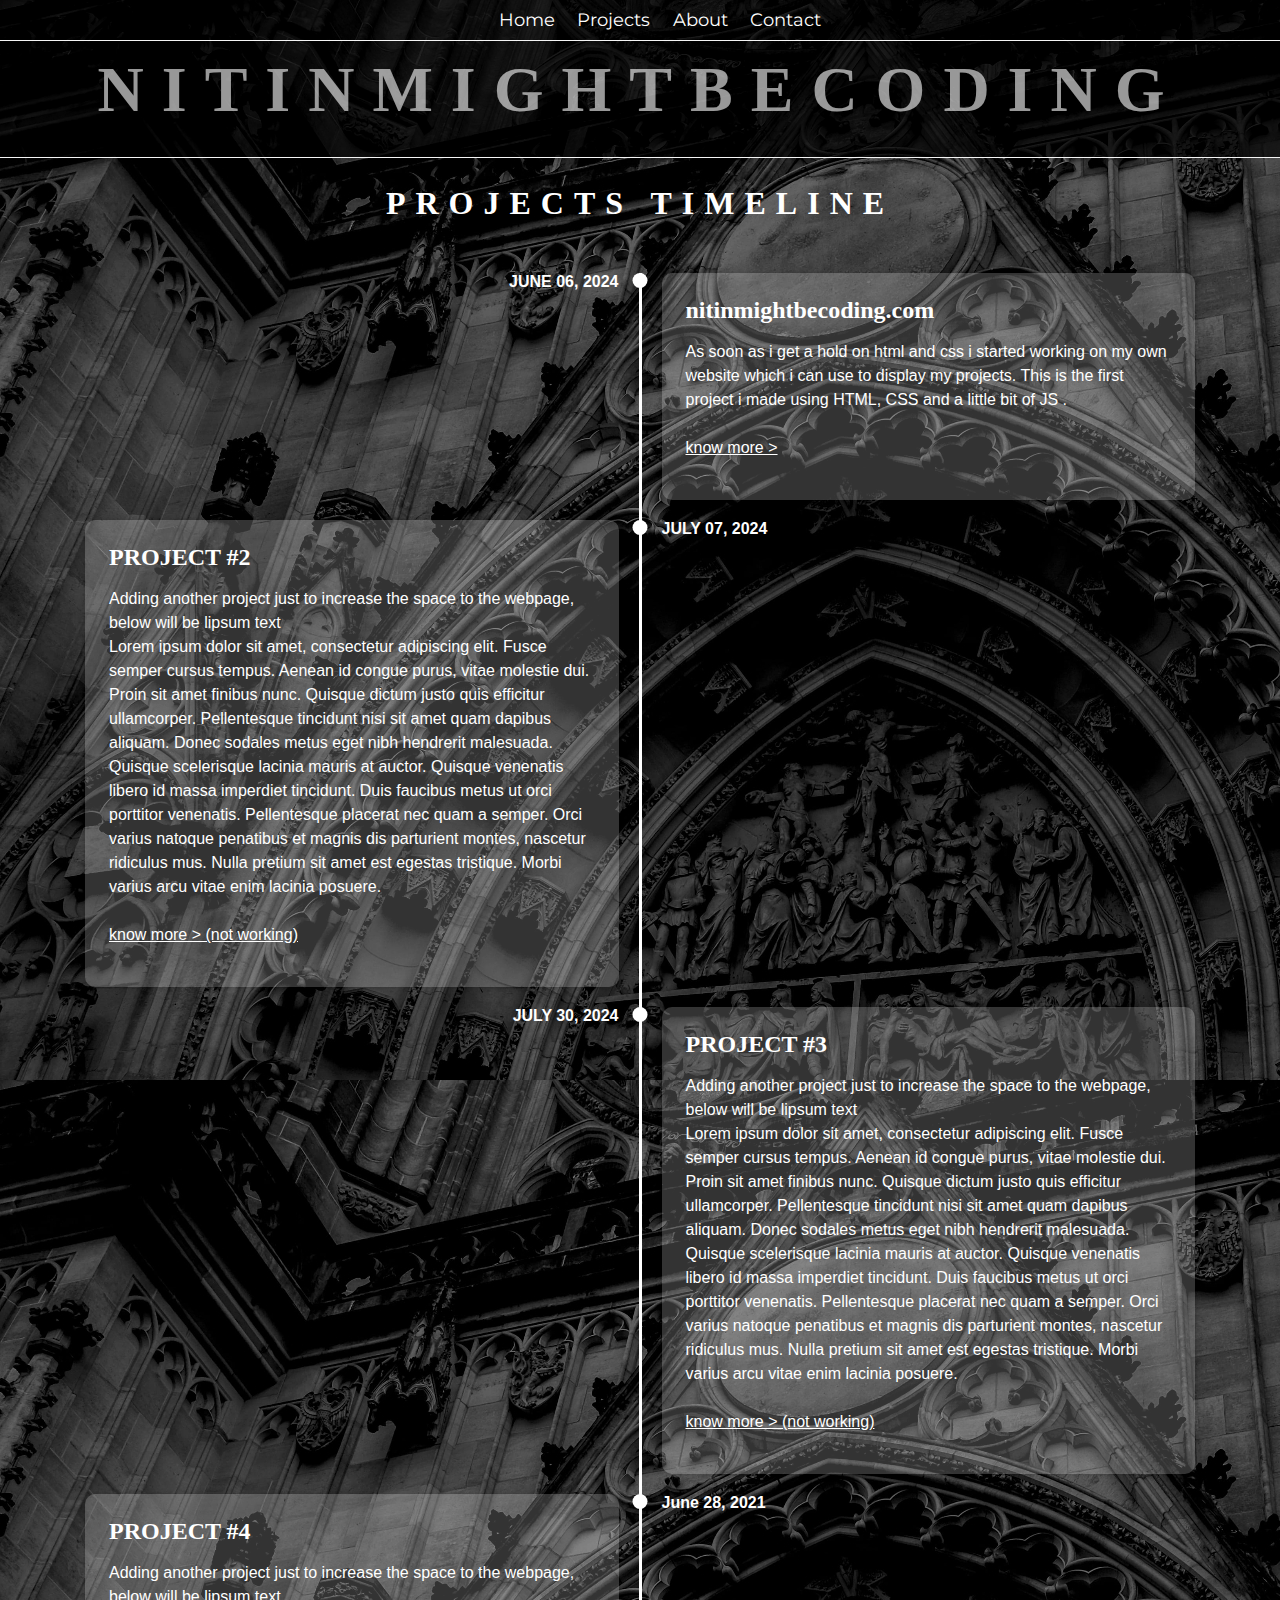
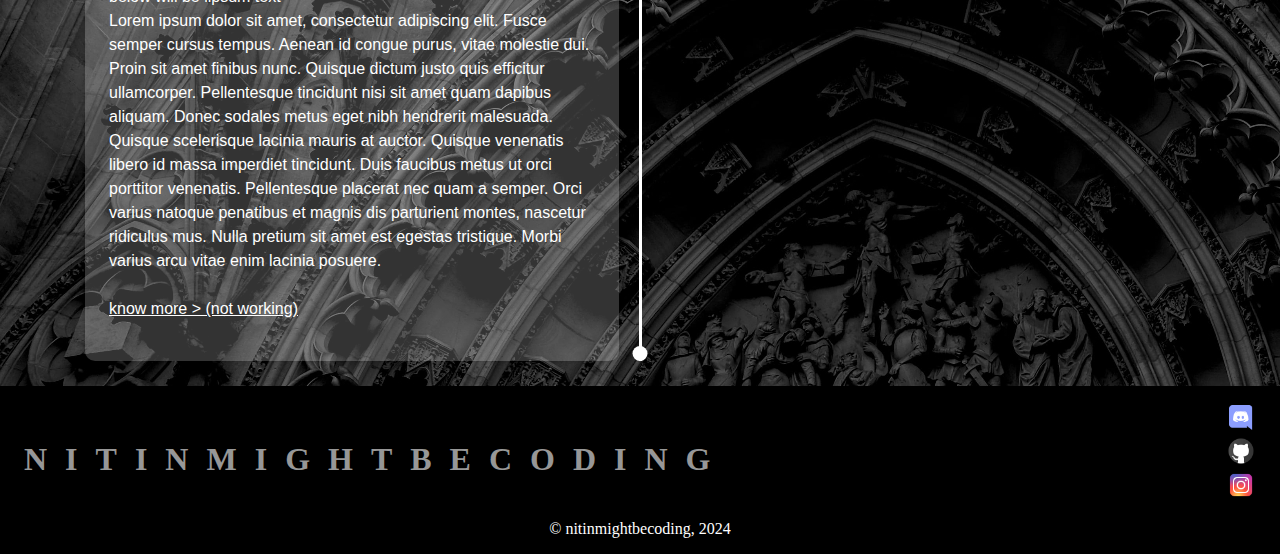
<file: index.html>
<!DOCTYPE html>
<html lang="en">
<head>
    <meta charset="UTF-8">
    <meta name ="author" content="nitinmightbecoding"> 
    <meta name="viewport" content="width=device-width, initial-scale=1.0">
    <title>WELCOME</title>
    <link rel="icon" href="media/icon.jpg" type="image/x-icon">
    <link rel="stylesheet" href="istyles.css" type="text/css">
</head>
<body class="bimage" background="media/bimage.jpg">
        <header class="main-header">
            <nav class="nav main-nav">
                <ul>
                    <a href="index.html"><li>Home</li></a>
                    <a href="projects.html"><li>Projects</li></a>
                    <a href="about.html"><li>About</li></a>
                    <a href="contact.html"><li>Contact</li></a>
                </ul>
            </nav>
            <h1 class="title big-title">NITINMIGHTBECODING</h1>
        </header>
        <section class="content-section container">
            <h2 class="section-header">PROJECTS TIMELINE</h2>
            <div class="timeline">
                <div class="timeline__component">
                  <strong><div class="timeline__date timeline__date--right">JUNE 06, 2024</div></strong>
                </div>
                <div class="timeline__middle">
                  <div class="timeline__point"></div>
                </div>
                <div class="timeline__component timeline__component--bg">
                  <h2 class="timeline__title">nitinmightbecoding.com</h2>
                  <p class="timeline__paragraph">
                    As soon as i get a hold on html and css i started working on my own website which i can use to display my projects. This is the first project i made using HTML, CSS and a little bit of JS . <br><br> <a class="kmore" href="ownwebsite.html" target="_blank">know more ></a>
                  </p>
                </div>
                <div class="timeline__component timeline__component--bg">
                  <h2 class="timeline__title">PROJECT #2</h2>
                  <p class="timeline__paragraph">
                    Adding another project just to increase the space to the webpage, below will be lipsum text <br> Lorem ipsum dolor sit amet, consectetur adipiscing elit. Fusce semper cursus tempus. Aenean id congue purus, vitae molestie dui. Proin sit amet finibus nunc. Quisque dictum justo quis efficitur ullamcorper. Pellentesque tincidunt nisi sit amet quam dapibus aliquam. Donec sodales metus eget nibh hendrerit malesuada. Quisque scelerisque lacinia mauris at auctor. Quisque venenatis libero id massa imperdiet tincidunt. Duis faucibus metus ut orci porttitor venenatis. Pellentesque placerat nec quam a semper. Orci varius natoque penatibus et magnis dis parturient montes, nascetur ridiculus mus. Nulla pretium sit amet est egestas tristique. Morbi varius arcu vitae enim lacinia posuere.<br><br> <a class="kmore" href="ownwebsite.html" target="_self">know more > (not working)</a></p>
                </div>
                <div class="timeline__middle">
                  <div class="timeline__point"></div>
                </div>
                <div class="timeline__component">
                  <strong><div class="timeline__date">JULY 07, 2024</div></strong>
                </div>
                <div class="timeline__component">
                  <strong><div class="timeline__date timeline__date--right">JULY 30, 2024</div></strong>
                </div>
                <div class="timeline__middle">
                  <div class="timeline__point"></div>
                </div>
                <div class="timeline__component timeline__component--bg">
                  <h2 class="timeline__title">PROJECT #3</h2>
                  <p class="timeline__paragraph">
                    Adding another project just to increase the space to the webpage, below will be lipsum text <br> Lorem ipsum dolor sit amet, consectetur adipiscing elit. Fusce semper cursus tempus. Aenean id congue purus, vitae molestie dui. Proin sit amet finibus nunc. Quisque dictum justo quis efficitur ullamcorper. Pellentesque tincidunt nisi sit amet quam dapibus aliquam. Donec sodales metus eget nibh hendrerit malesuada. Quisque scelerisque lacinia mauris at auctor. Quisque venenatis libero id massa imperdiet tincidunt. Duis faucibus metus ut orci porttitor venenatis. Pellentesque placerat nec quam a semper. Orci varius natoque penatibus et magnis dis parturient montes, nascetur ridiculus mus. Nulla pretium sit amet est egestas tristique. Morbi varius arcu vitae enim lacinia posuere.<br><br> <a class="kmore" href="ownwebsite.html" target="_self">know more > (not working)</a>
                  </p>
                </div>
                <div class="timeline__component timeline__component--bottom timeline__component--bg">
                  <h2 class="timeline__title">PROJECT #4</h2>
                  <p class="timeline__paragraph">
                    Adding another project just to increase the space to the webpage, below will be lipsum text <br> Lorem ipsum dolor sit amet, consectetur adipiscing elit. Fusce semper cursus tempus. Aenean id congue purus, vitae molestie dui. Proin sit amet finibus nunc. Quisque dictum justo quis efficitur ullamcorper. Pellentesque tincidunt nisi sit amet quam dapibus aliquam. Donec sodales metus eget nibh hendrerit malesuada. Quisque scelerisque lacinia mauris at auctor. Quisque venenatis libero id massa imperdiet tincidunt. Duis faucibus metus ut orci porttitor venenatis. Pellentesque placerat nec quam a semper. Orci varius natoque penatibus et magnis dis parturient montes, nascetur ridiculus mus. Nulla pretium sit amet est egestas tristique. Morbi varius arcu vitae enim lacinia posuere.<br><br> <a class="kmore" href="ownwebsite.html" target="_self">know more > (not working)</a>
                  </p>
                </div>
                <div class="timeline__middle">
                  <div class="timeline__point"></div>
                  <div class="timeline__point timeline__point--bottom"></div>
                </div>
                <div class="timeline__component timeline__component--bottom">
                  <strong><div class="timeline__date">June 28, 2021</div></strong>
                </div>
              </div>
    </section>
    <audio autoplay loop>
        <source src="media/subwoofer-lullaby.mp3" type="audio/mp3">
    </audio>
    <footer class="main-footer">
        <div class="container main-footer-container">
        <h3 class="title">NITINMIGHTBECODING</h3>
        <ul class="nav nav-footer">
            <li><a href="https://discord.com/users/1042012289756315689" target="_blank"><img src="media/discord.png" width="30px" alt="discord logo"></a></li>
            <li><a href="https://github.com/nitinmightbecoding" target="_blank"><img src="media/github.png" width="30px" alt="github logo"></a></li>
            <li><a href="https://www.instagram.com/nitinhaslostit/" target="_blank"><img src="media/instagram.png" width="30px" alt="IG logo"></a></li>
        </ul>
        </div>
        <p class="copyright">© nitinmightbecoding, 2024</p>
    </footer>
</body>
</html>
</file>
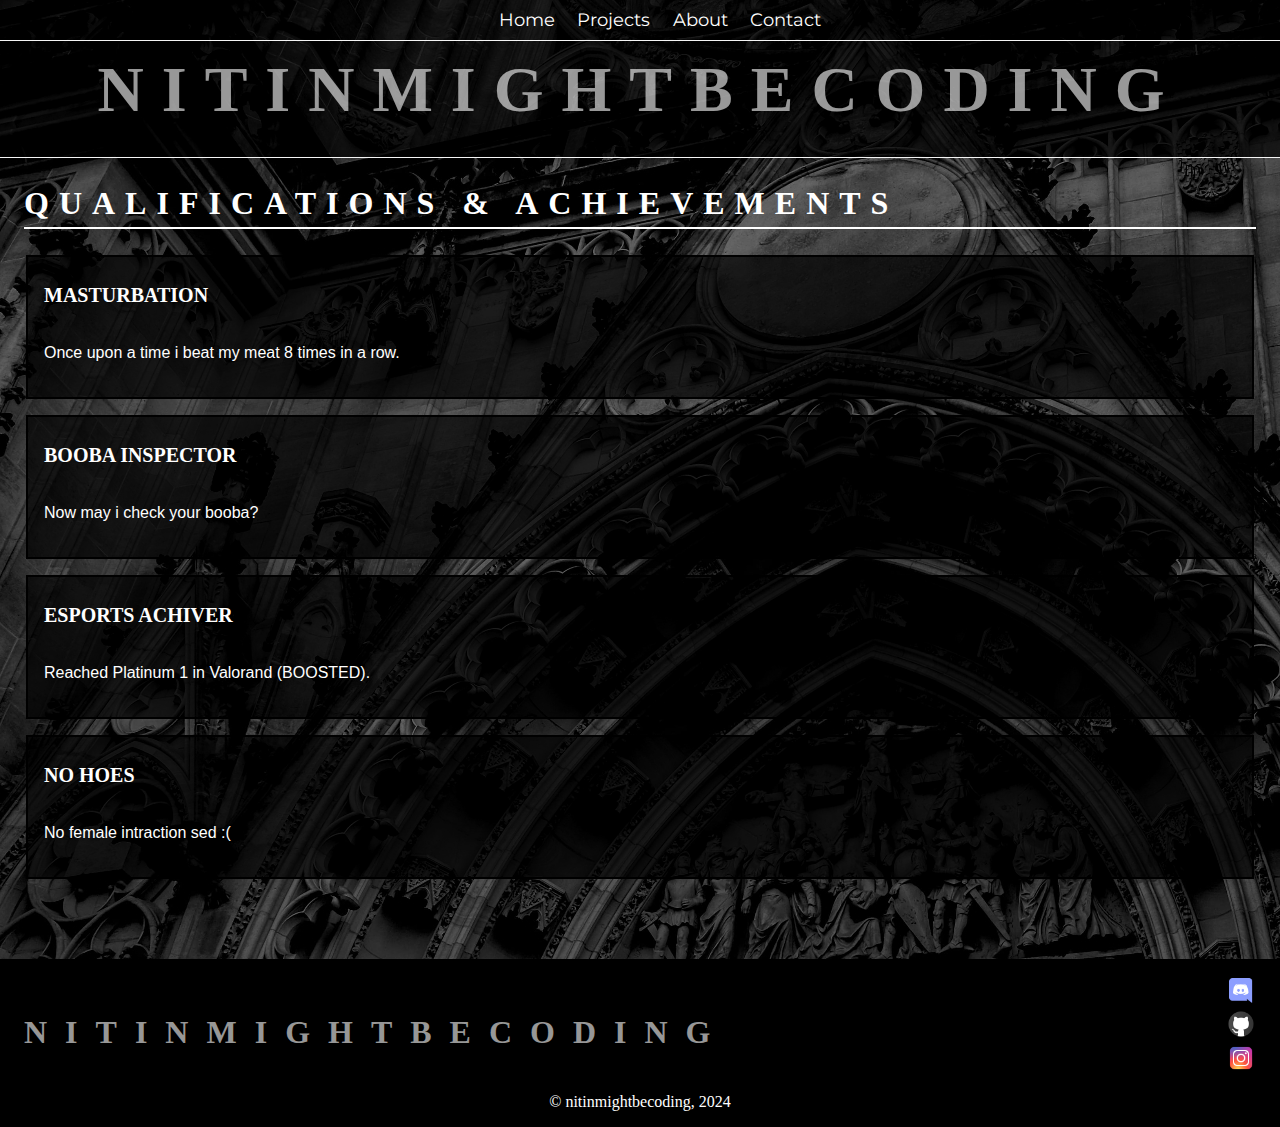
<file: about.html>
<!DOCTYPE html>
<html lang="en">

<head>
    <meta charset="UTF-8">
    <meta name="author" content="nitinmightbecoding">
    <meta name="viewport" content="width=device-width, initial-scale=1.0">
    <title>WELCOME</title>
    <link rel="icon" href="media/icon.jpg" type="image/x-icon">
    <link rel="stylesheet" href="astyles.css" type="text/css">
</head>

<body class="bimage" background="media/bimage.jpg">
    <header class="main-header">
        <nav class="nav main-nav">
            <ul>
                <a href="index.html">
                    <li>Home</li>
                </a>
                <a href="projects.html">
                    <li>Projects</li>
                </a>
                <a href="about.html">
                    <li>About</li>
                </a>
                <a href="contact.html">
                    <li>Contact</li>
                </a>
            </ul>
        </nav>
        <h1 class="title big-title">NITINMIGHTBECODING</h1>
    </header>
    <section class="content-section container">
        <h2 class="section-header">QUALIFICATIONS & ACHIEVEMENTS</h2>
        
        <div class="proj-desc">
            <p>
            <h3 class="proj-title">MASTURBATION</h3><br> Once upon a time i beat my meat 8 times in a row.</p>
        </div>

        <div class="proj-desc">
            <p>
            <h3 class="proj-title">BOOBA INSPECTOR</h3><br> Now may i check your booba? </p>
        </div>

        <div class="proj-desc">
            <p>
            <h3 class="proj-title">ESPORTS ACHIVER</h3><br> Reached Platinum 1 in Valorand (BOOSTED). </p>
        </div>

        <div class="proj-desc">
            <p>
            <h3 class="proj-title">NO HOES</h3><br> No female intraction sed :( </p>
        </div>
        
    </section>
    <footer class="main-footer">
        <div class="container main-footer-container">
            <h3 class="title">NITINMIGHTBECODING</h3>
            <ul class="nav nav-footer">
                <li><a href="https://discord.com/users/1042012289756315689" target="_blank"><img src="media/discord.png"
                            width="30px" alt="discord logo"></a></li>
                <li><a href="https://github.com/nitinmightbecoding" target="_blank"><img src="media/github.png"
                            width="30px" alt="github logo"></a></li>
                <li><a href="https://www.instagram.com/nitinhaslostit/" target="_blank"><img src="media/instagram.png"
                            width="30px" alt="IG logo"></a></li>
            </ul>
        </div>
        <p class="copyright">© nitinmightbecoding, 2024</p>
    </footer>
</body>

</html>
</file>
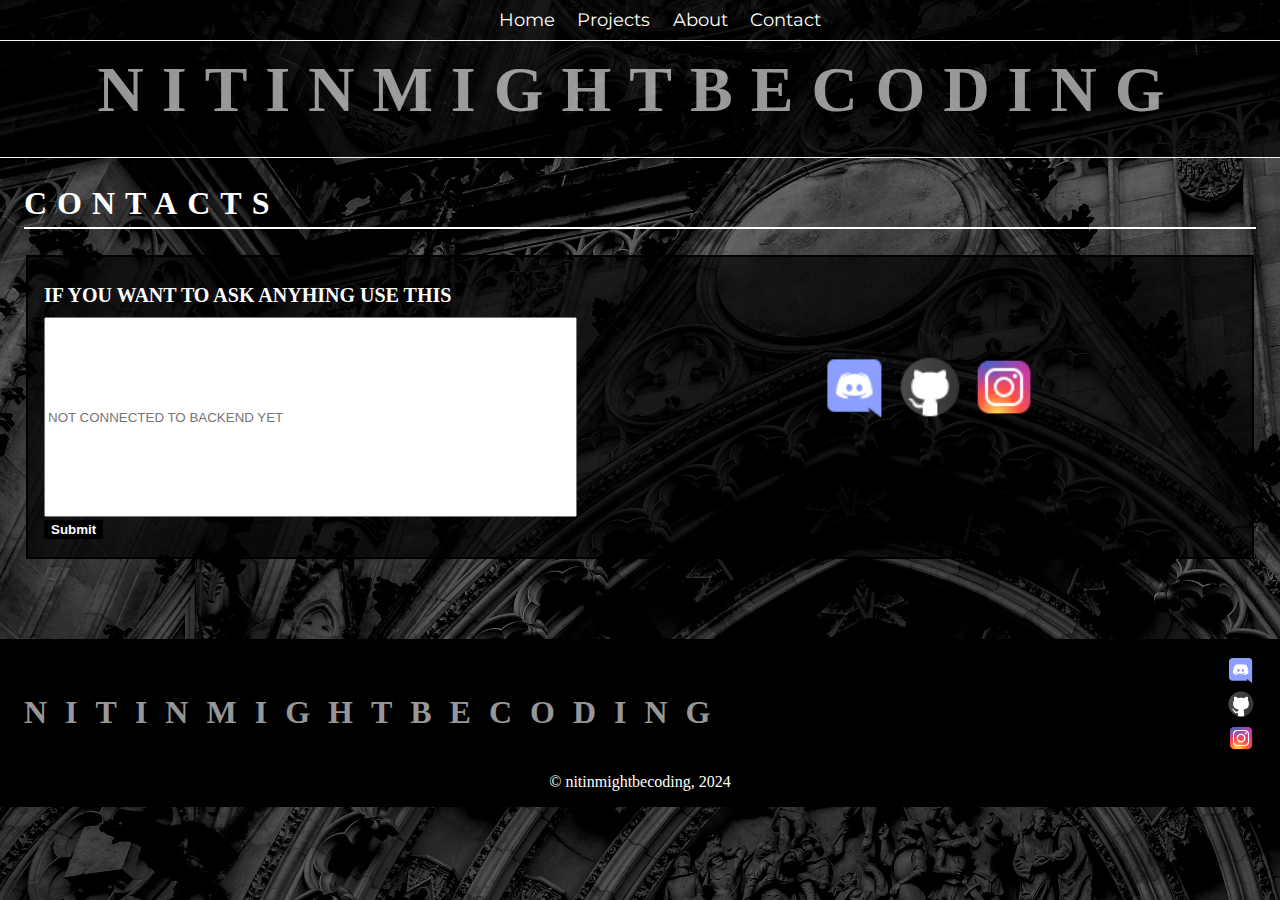
<file: contact.html>
<!DOCTYPE html>
<html lang="en">

<head>
    <meta charset="UTF-8">
    <meta name="author" content="nitinmightbecoding">
    <meta name="viewport" content="width=device-width, initial-scale=1.0">
    <title>WELCOME</title>
    <link rel="icon" href="media/icon.jpg" type="image/x-icon">
    <link rel="stylesheet" href="cstyles.css" type="text/css">
</head>

<body class="bimage" background="media/bimage.jpg">
    <header class="main-header">
        <nav class="nav main-nav">
            <ul>
                <a href="index.html">
                    <li>Home</li>
                </a>
                <a href="projects.html">
                    <li>Projects</li>
                </a>
                <a href="about.html">
                    <li>About</li>
                </a>
                <a href="contact.html">
                    <li>Contact</li>
                </a>
            </ul>
        </nav>
        <h1 class="title big-title">NITINMIGHTBECODING</h1>
    </header>
    <section class="content-section container">
        <h2 class="section-header">CONTACTS</h2>
        <div class="proj-desc">
            <h3 class="proj-title">IF YOU WANT TO ASK ANYHING USE THIS</h3>
            <form>
                <input class="input" type="text" placeholder="NOT CONNECTED TO BACKEND YET">
                
                <span class="contacts-icon">
                    <a href="https://discord.com/users/1042012289756315689" target="_blank"><img src="media/discord.png"
                            width="70px" alt="discord logo"></a>
                    <a href="https://github.com/nitinmightbecoding" target="_blank"><img src="media/github.png"
                            width="70px" alt="github logo"></a>
                    <a href="https://www.instagram.com/nitinhaslostit/" target="_blank"><img src="media/instagram.png"
                            width="70px" alt="IG logo"></a>
                </span>
                <div> <input class="btn" type="submit"></div>
            </form>
            
        </div>


    </section>
    <footer class="main-footer">
        <div class="container main-footer-container">
            <h3 class="title">NITINMIGHTBECODING</h3>
            <ul class="nav nav-footer">
                <li><a href="https://discord.com/users/1042012289756315689" target="_blank"><img src="media/discord.png"
                            width="30px" alt="discord logo"></a></li>
                <li><a href="https://github.com/nitinmightbecoding" target="_blank"><img src="media/github.png"
                            width="30px" alt="github logo"></a></li>
                <li><a href="https://www.instagram.com/nitinhaslostit/" target="_blank"><img src="media/instagram.png"
                            width="30px" alt="IG logo"></a></li>
                </li>
            </ul>
        </div>
        <p class="copyright">© nitinmightbecoding, 2024</p>
    </footer>
</body>

</html>
</file>
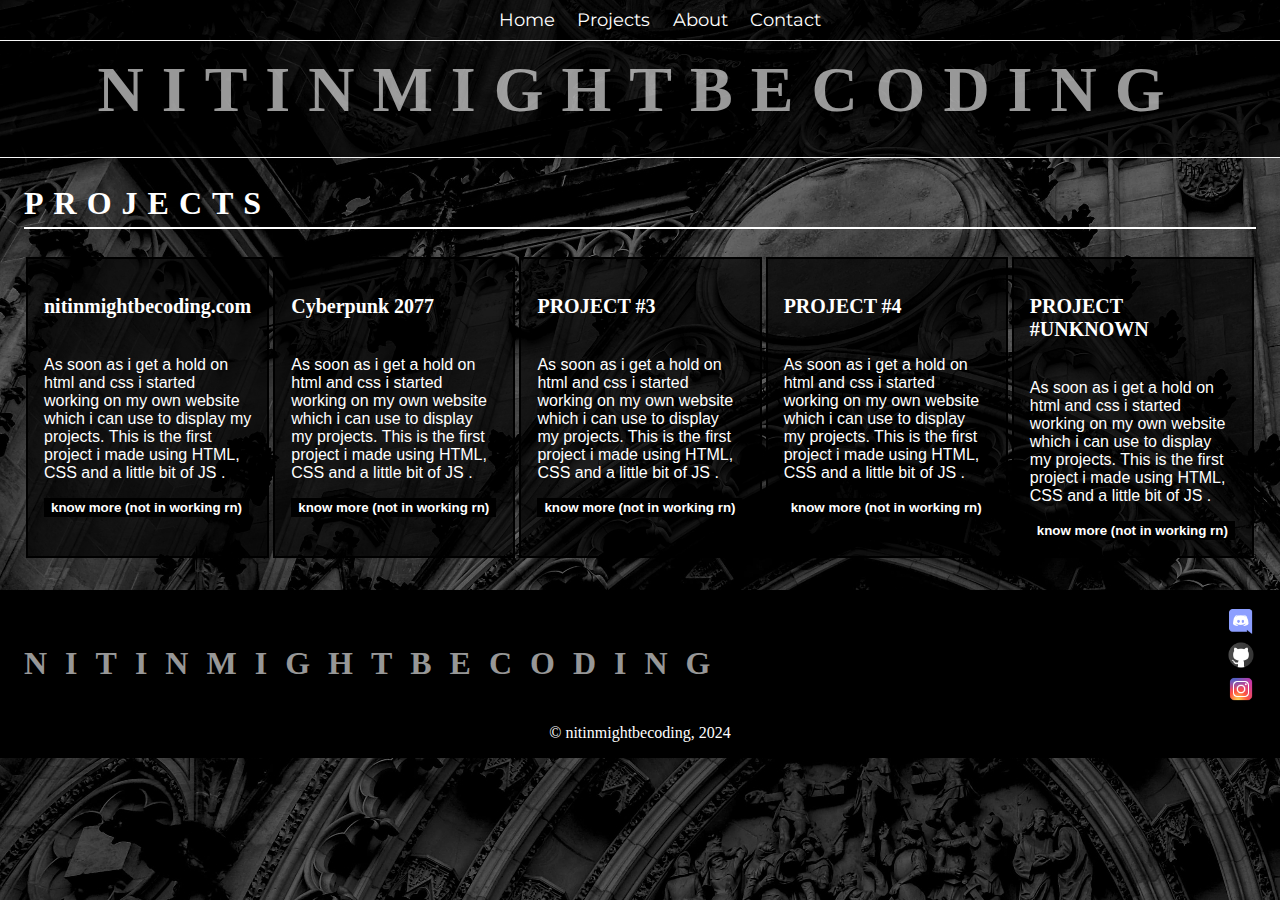
<file: projects.html>
<!DOCTYPE html>
<html lang="en">

<head>
    <meta charset="UTF-8">
    <meta name="author" content="nitinmightbecoding">
    <meta name="viewport" content="width=device-width, initial-scale=1.0">
    <title>WELCOME</title>
    <link rel="icon" href="media/icon.jpg" type="image/x-icon">
    <link rel="stylesheet" href="pstyles.css" type="text/css">
</head>

<body class="bimage" background="media/bimage.jpg">
    <header class="main-header">
        <nav class="nav main-nav">
            <ul>
                <a href="index.html">
                    <li>Home</li>
                </a>
                <a href="projects.html">
                    <li>Projects</li>
                </a>
                <a href="about.html">
                    <li>About</li>
                </a>
                <a href="contact.html">
                    <li>Contact</li>
                </a>
            </ul>
        </nav>
        <h1 class="title big-title">NITINMIGHTBECODING</h1>
    </header>
    <section class="content-section container">
        <h2 class="section-header">PROJECTS</h2>
        <div class="proj-descs">
        <div class="proj-desc">
            <p>
            <h3 class="proj-title">nitinmightbecoding.com</h3><br>As soon as i get a hold on html and css i started
            working on my own website which i can use to display my projects. This is the first project i made using
            HTML, CSS and a little bit of JS .</p>
            <a href="projects.html"><button class="btn" type="button">know more (not in working rn)</button></a>
        </div>
        <div class="proj-desc">
            <p>
            <h3 class="proj-title">Cyberpunk 2077</h3><br>As soon as i get a hold on html and css i started
            working on my own website which i can use to display my projects. This is the first project i made using
            HTML, CSS and a little bit of JS .</p>
            <a href="projects.html"><button class="btn" type="button">know more (not in working rn)</button></a>
        </div>
        <div class="proj-desc">
            <p>
            <h3 class="proj-title">PROJECT #3</h3><br>As soon as i get a hold on html and css i started
            working on my own website which i can use to display my projects. This is the first project i made using
            HTML, CSS and a little bit of JS .</p>
            <a href="projects.html"><button class="btn" type="button">know more (not in working rn)</button></a>
        </div>
        <div class="proj-desc">
            <p>
            <h3 class="proj-title">PROJECT #4</h3><br>As soon as i get a hold on html and css i started
            working on my own website which i can use to display my projects. This is the first project i made using
            HTML, CSS and a little bit of JS .</p>
            <a href="projects.html"><button class="btn" type="button">know more (not in working rn)</button></a>
        </div>
        <div class="proj-desc">
            <p>
            <h3 class="proj-title">PROJECT #UNKNOWN</h3><br>As soon as i get a hold on html and css i started
            working on my own website which i can use to display my projects. This is the first project i made using
            HTML, CSS and a little bit of JS .</p>
            <a href="projects.html"><button class="btn" type="button">know more (not in working rn)</button></a>
        </div>
        </div>
    </section>
    <footer class="main-footer">
        <div class="container main-footer-container">
            <h3 class="title">NITINMIGHTBECODING</h3>
            <ul class="nav nav-footer">
                <li><a href="https://discord.com/users/1042012289756315689" target="_blank"><img src="media/discord.png"
                            width="30px" alt="discord logo"></a></li>
                <li><a href="https://github.com/nitinmightbecoding" target="_blank"><img src="media/github.png"
                            width="30px" alt="github logo"></a></li>
                <li><a href="https://www.instagram.com/nitinhaslostit/" target="_blank"><img src="media/instagram.png"
                            width="30px" alt="IG logo"></a></li>
            </ul>
        </div>
        <p class="copyright">© nitinmightbecoding, 2024</p>
    </footer>
</body>

</html>
</file>
<file: istyles.css>
@import url('https://fonts.googleapis.com/css2?family=Montserrat:ital,wght@0,100..900;1,100..900&display=swap');

*{  
    font-family: Arial, Helvetica, sans-serif;
    box-sizing: border-box;
    text-decoration: none;
}

html, body{
    margin: 0;
    padding: 0;
}

nav ul{
    margin: 0;
}

nav li{
    display: inline;
    font-family: "Montserrat";
}

nav a{
    display: inline-block;
    padding: .5em;
    color: white;
    transition: color 0.3s;
    transition: background-color 0.3s;
}

nav a:hover{
    color: black;
    background-color: rgb(255, 255, 255, 0.7);
}

.main-nav{
    position: relative;
    text-align: center;
    font-size: 1.1em;
    border-bottom: 1px solid whitesmoke
}

.kmore{
    color: white;
    text-decoration: underline;
    transition: color 0.2s;
}

.kmore:hover{
    color: red;
}

.main-header{
    position: relative;
    background: rgba(0, 0, 0, 0.7);
    padding-bottom: 30px;
    border-bottom: 1px solid whitesmoke
}

.title{
    font-family: 'Times New Roman', Times, serif;
    color: rgba(255, 255, 255, 0.596);
    text-align: center;
    letter-spacing: 18px;
    margin: 0;
    padding-top: 1%;
    font-size: 2em;
    word-wrap: break-word;
    transition: 0.5s;
}

.title:hover{
    -webkit-text-stroke: 1px white;
    color: transparent;
}

.big-title{
    font-size: 4em;
}

.content-section{
    margin: 1em;
}

.container{
    position: relative;
    
    margin: 0 auto;
    padding: 0 1.5em;
}

.section-header{
    position: relative;
    font-family: 'Times New Roman', Times, serif;
    letter-spacing: 10px;
    color: white;
    text-align: center;
    font-size: 2em;
}

.timeline {
    margin: 0 auto;
    max-width: 1200px;
    padding: 25px;
    display: grid;
    grid-template-columns: 1fr 3px 1fr;
    font-family: "Fira Sans", sans-serif;
    color: #ffffff;
  }
  
  .timeline__component {
    margin: 0 20px 20px 20px;
  }
  
  .timeline__component--bg {
    padding: 1.5em;
    background: rgba(255, 255, 255, 0.2);
    box-shadow: 0 0 5px rgba(0, 0, 0, 0.2);
    border-radius: 10px;
    text-decoration: none;
    transition: 0.3s;
  }

  .timeline__component--bg:hover{
    transform: scale(1.05);
  }
  
  /* LEAVE TILL LAST */
  .timeline__component--bottom {
    margin-bottom: 0;
  }
  
  .timeline__middle {
    position: relative;
    background: #ffffff;
  }
  
  .timeline__point {
    position: absolute;
    top: 0;
    left: 50%;
    transform: translateX(-50%);
    width: 15px;
    height: 15px;
    background: #ffffff;
    border-radius: 50%;
  }
  
  /* LEAVE TILL LAST */
  .timeline__point--bottom {
    top: initial;
    bottom: 0;
  }
  
  .timeline__date--right {
    text-align: right;
  }
  
  .timeline__title {
    margin: 0;
    font-size: 1.5em;
    font-weight: bold;
    font-family: 'Times New Roman', Times, serif;
  }
  
  .timeline__paragraph {
    line-height: 1.5;
  }

  .main-footer{
    position: relative;
    
    background-color: black;
}
.main-footer-container{
    display: flex;
    align-items: center;
}

.main-footer-container ul{
    flex-grow: 1;
    text-align: end;
}

.copyright{
    margin: 0;
    color: white;
    font-family: 'Times New Roman', Times, serif;
    text-align: center;
    padding-bottom: 1em;
}
</file>
<file: astyles.css>
@import url('https://fonts.googleapis.com/css2?family=Montserrat:ital,wght@0,100..900;1,100..900&display=swap');

*{  
    font-family: Arial, Helvetica, sans-serif;
    box-sizing: border-box;
    text-decoration: none;
}

html, body{
    margin: 0;
    padding: 0;
}

nav ul{
    margin: 0;
}

nav li{
    display: inline;
    font-family: "Montserrat";
}

nav a{
    display: inline-block;
    padding: .5em;
    color: white;
    transition: color 0.3s;
    transition: background-color 0.3s;
}

nav a:hover{
    color: black;
    background-color: rgb(255, 255, 255, 0.7);
}

.main-nav{
    position: relative;
    text-align: center;
    font-size: 1.1em;
    border-bottom: 1px solid whitesmoke
}

.kmore{
    color: white;
    text-decoration: underline;
    transition: color 0.2s;
}

.kmore:hover{
    color: red;
}

.main-header{
    position: relative;
    background: rgba(0, 0, 0, 0.7);
    padding-bottom: 30px;
    border-bottom: 1px solid whitesmoke
}

.title{
    font-family: 'Times New Roman', Times, serif;
    color: rgba(255, 255, 255, 0.596);
    text-align: center;
    letter-spacing: 18px;
    margin: 0;
    padding-top: 1%;
    font-size: 2em;
    word-wrap: break-word;
    transition: 0.5s;
}

.title:hover{
    -webkit-text-stroke: 1px white;
    color: transparent;
}

.big-title{
    font-size: 4em;
}

.content-section{
    margin: 1em;
}

.container{
    position: relative;
    max-width: 1300px;
    margin: 0 auto;
    padding: 0 1.5em;
}

.section-header{
    position: relative;
    font-family: 'Times New Roman', Times, serif;
    letter-spacing: 10px;
    color: white;
    border-bottom: 2px solid white;
    padding-bottom: 5px;
    font-size: 2em;
}

.proj-title{
    font-family: 'Times New Roman', Times, serif;
    font-size: 20px;
    line-height: 0.2em;
}

.proj-desc{
    color: white;
    word-wrap: break-word;
    background-color: rgb(0, 0, 0, 0.7);
    padding: 1em;
    margin: 2px;
    line-height: 1.5em;
    margin-bottom: 1em;
    border: 2px solid black;
    transition: background-color 0.4s;
}

.proj-desc:hover{
    border: 4px solid black;
    background-color: rgb(0, 0, 0, 0.3);
}

.proj-desc:last-child{
    margin-bottom: 5em;
}

.btn{
    color: white;
    background-color: black;
    font-weight: bold;
    border: 1px solid black;
    transition: color 0.3s;
    transition:  background-color 0.3s;
    cursor: pointer;
}

.btn:hover{
    color: black;
    background-color: white;
}

.main-footer{
    position: relative;
    
    background-color: black;
}
.main-footer-container{
    display: flex;
    align-items: center;
}

.main-footer-container ul{
    flex-grow: 1;
    text-align: end;
}

.copyright{
    margin: 0;
    color: white;
    font-family: 'Times New Roman', Times, serif;
    text-align: center;
    padding-bottom: 1em;
}
</file>
<file: cstyles.css>
@import url('https://fonts.googleapis.com/css2?family=Montserrat:ital,wght@0,100..900;1,100..900&display=swap');

*{  
    font-family: Arial, Helvetica, sans-serif;
    box-sizing: border-box;
    text-decoration: none;
}

html, body{
    margin: 0;
    padding: 0;
}

nav ul{
    margin: 0;
}

nav li{
    display: inline;
    font-family: "Montserrat";
}

nav a{
    display: inline-block;
    padding: .5em;
    color: white;
    transition: color 0.3s;
    transition: background-color 0.3s;
}

nav a:hover{
    color: black;
    background-color: rgb(255, 255, 255, 0.7);
}

.main-nav{
    position: relative;
    text-align: center;
    font-size: 1.1em;
    border-bottom: 1px solid whitesmoke
}

.kmore{
    color: white;
    text-decoration: underline;
    transition: color 0.2s;
}

.kmore:hover{
    color: red;
}

.main-header{
    position: relative;
    background: rgba(0, 0, 0, 0.7);
    padding-bottom: 30px;
    border-bottom: 1px solid whitesmoke
}

.title{
    font-family: 'Times New Roman', Times, serif;
    color: rgba(255, 255, 255, 0.596);
    text-align: center;
    letter-spacing: 18px;
    margin: 0;
    padding-top: 1%;
    font-size: 2em;
    word-wrap: break-word;
    transition: 0.5s;
}

.title:hover{
    -webkit-text-stroke: 1px white;
    color: transparent;
}

.big-title{
    font-size: 4em;
}

.content-section{
    margin: 1em;
}

.container{
    position: relative;
    max-width: 1300px;
    margin: 0 auto;
    padding: 0 1.5em;
}

.section-header{
    position: relative;
    font-family: 'Times New Roman', Times, serif;
    letter-spacing: 10px;
    color: white;
    border-bottom: 2px solid white;
    padding-bottom: 5px;
    font-size: 2em;
}

.proj-title{
    font-family: 'Times New Roman', Times, serif;
    font-size: 20px;
    line-height: 0.2em;
}

.proj-desc{
    color: white;
    word-wrap: break-word;
    background-color: rgb(0, 0, 0, 0.7);
    padding: 1em;
    margin: 2px;
    line-height: 1.5em;
    margin-bottom: 1em;
    border: 2px solid black;
    transition: background-color 0.4s;
}

.proj-desc:hover{
    border: 4px solid black;
    background-color: rgb(0, 0, 0, 0.3);
}

.proj-desc:last-child{
    margin-bottom: 5em;
}

.btn{
    color: white;
    background-color: black;
    font-weight: bold;
    border: 1px solid black;
    transition: color 0.3s;
    transition:  background-color 0.3s;
    cursor: pointer;
}

.btn:hover{
    color: black;
    background-color: white;
}

.input{
    width: 40em;
    height: 15em;
}

.contacts-icon{
    padding-left:20%;
}

.main-footer{
    position: relative;
    
    background-color: black;
}
.main-footer-container{
    display: flex;
    align-items: center;
}

.main-footer-container ul{
    flex-grow: 1;
    text-align: end;
}

.copyright{
    margin: 0;
    color: white;
    font-family: 'Times New Roman', Times, serif;
    text-align: center;
    padding-bottom: 1em;
}
</file>
<file: pstyles.css>
@import url('https://fonts.googleapis.com/css2?family=Montserrat:ital,wght@0,100..900;1,100..900&display=swap');

*{  
    font-family: Arial, Helvetica, sans-serif;
    box-sizing: border-box;
    text-decoration: none;
}

html, body{
    margin: 0;
    padding: 0;
}

nav ul{
    margin: 0;
}

nav li{
    display: inline;
    font-family: "Montserrat";
}

nav a{
    display: inline-block;
    padding: .5em;
    color: white;
    transition: color 0.3s;
    transition: background-color 0.3s;
}

nav a:hover{
    color: black;
    background-color: rgb(255, 255, 255, 0.7);
}

.main-nav{
    position: relative;
    text-align: center;
    font-size: 1.1em;
    border-bottom: 1px solid whitesmoke
}

.kmore{
    color: white;
    text-decoration: underline;
    transition: color 0.2s;
}

.kmore:hover{
    color: red;
}

.main-header{
    position: relative;
    background: rgba(0, 0, 0, 0.7);
    padding-bottom: 30px;
    border-bottom: 1px solid whitesmoke
}

.title{
    font-family: 'Times New Roman', Times, serif;
    color: rgba(255, 255, 255, 0.596);
    text-align: center;
    letter-spacing: 18px;
    margin: 0;
    padding-top: 1%;
    font-size: 2em;
    word-wrap: break-word;
    transition: 0.5s;
}

.title:hover{
    -webkit-text-stroke: 1px white;
    color: transparent;
}

.big-title{
    font-size: 4em;
}

.content-section{
    margin: 1em;
}

.container{
    position: relative;
    max-width: 1300px;
    margin: 0 auto;
    padding: 0 1.5em;
}

.section-header{
    position: relative;
    font-family: 'Times New Roman', Times, serif;
    letter-spacing: 10px;
    color: white;
    border-bottom: 2px solid white;
    padding-bottom: 5px;
    font-size: 2em;
}

.proj-title{
    font-family: 'Times New Roman', Times, serif;
    font-size: 20px;
}

.proj-desc{
    color: white;
    word-wrap: break-word;
    background-color: rgb(0, 0, 0, 0.7);
    padding: 1em;
    margin: 2px;
    margin-bottom: 2em;
    border: 2px solid black;
    transition: background-color 0.4s;
}

.proj-desc:hover{
    border: 4px solid black;
    background-color: rgb(0, 0, 0, 0.3);
}

.proj-descs{
    display: flex;
    flex-wrap: no-wrap;
    justify-content: space-around;
}

.btn{
    color: white;
    background-color: black;
    font-weight: bold;
    border: 1px solid black;
    transition: color 0.3s;
    transition:  background-color 0.3s;
    cursor: pointer;
}

.btn:hover{
    color: black;
    background-color: white;
}

.main-footer{
    position: relative;
    
    background-color: black;
}
.main-footer-container{
    display: flex;
    align-items: center;
}

.main-footer-container ul{
    flex-grow: 1;
    text-align: end;
}

.copyright{
    margin: 0;
    color: white;
    font-family: 'Times New Roman', Times, serif;
    text-align: center;
    padding-bottom: 1em;
}
</file>
